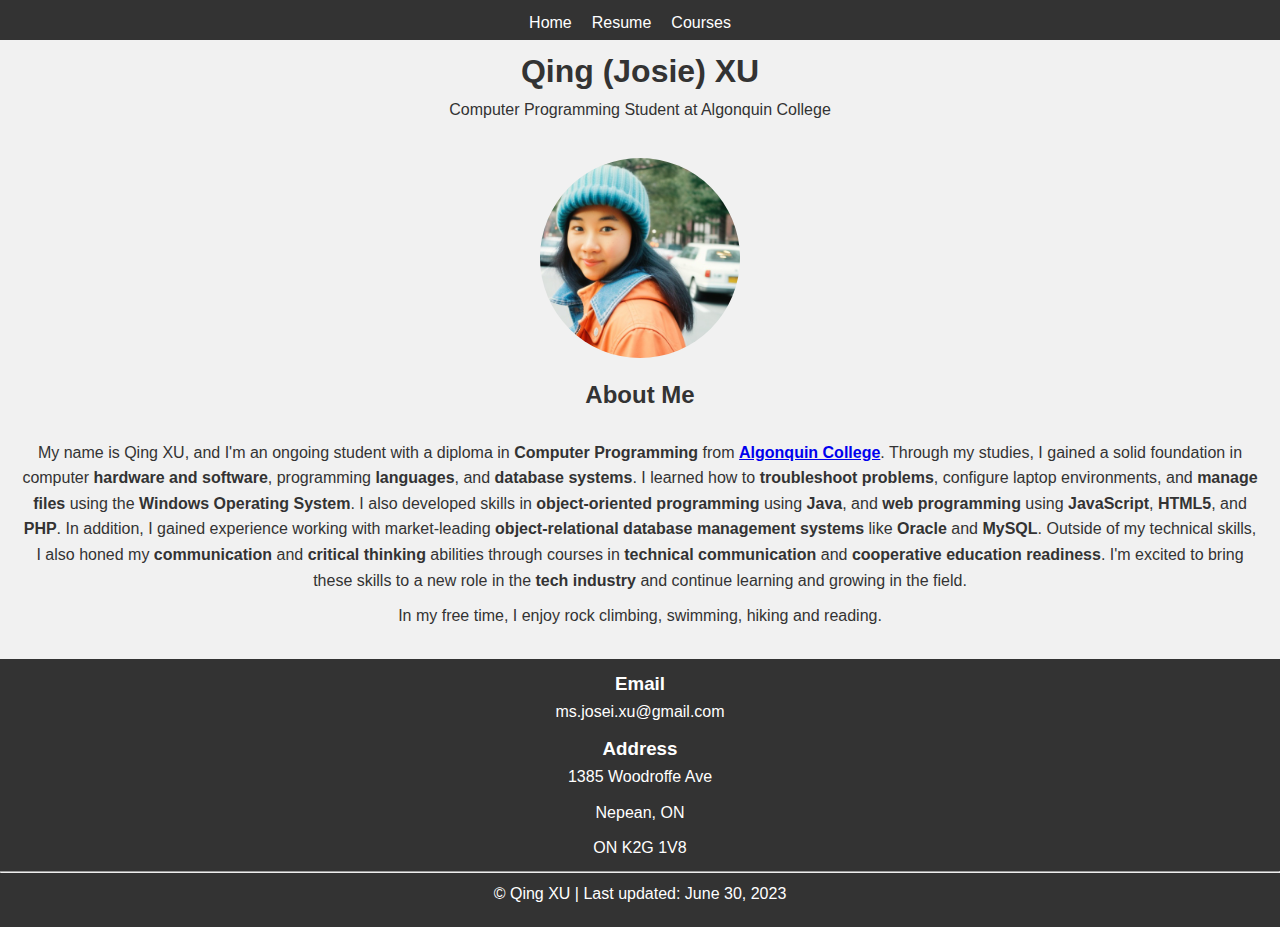
<file: index.html>
<!DOCTYPE html>
<!--
Name: Qing XU 
Date: Jun 28, 2023
Section: CST 8285 section 313
Description: This is the landing page (home page) for assignment1.
-->

<html lang="en">

<head>
    <meta charset="UTF-8">
    <meta name="viewport" content="width=device-width, initial-scale=1.0">
    <meta name="description" content="introduction page">
    <meta name="author" content="Qing XU">
    <title>Qing XU - Personal Website</title>
    <link rel="stylesheet" type="text/css" href="styles.css">

</head>

<body>
    <header>
        <nav>
            <ul>
                <li><a href="index.html">Home</a></li>
                <li><a href="resume.html">Resume</a></li>
                <li><a href="courses.html">Courses</a></li>
            </ul>
        </nav>
    </header>

    <main>
        <section id="landing">
            <br>
            <h1>Qing (Josie) XU</h1>
            <p>Computer Programming Student at Algonquin College</p><br>
            <img src="images/Josie_XU.jpeg" alt="Qing XU" class="img-profile">
            <h2>About Me </h2><br>
            <p>
                My name is Qing XU, and I'm an ongoing student with a diploma in <strong>Computer Programming</strong>
                from <a href="https://www.algonquincollege.com/" target="_blank"><strong>Algonquin College</strong></a>.
                Through my studies, I gained a solid foundation in computer <strong>hardware and software</strong>,
                programming <strong>languages</strong>, and <strong>database systems</strong>.
                I learned how to <strong>troubleshoot problems</strong>, configure laptop environments, and
                <strong>manage files</strong> using the <strong>Windows Operating System</strong>.
                I also developed skills in <strong>object-oriented programming</strong> using <strong>Java</strong>,
                and <strong>web programming</strong> using <strong>JavaScript</strong>, <strong>HTML5</strong>, and
                <strong>PHP</strong>.
                In addition, I gained experience working with market-leading <strong>object-relational database
                    management systems</strong> like <strong>Oracle</strong> and <strong>MySQL</strong>.
                Outside of my technical skills, I also honed my <strong>communication</strong> and <strong>critical
                    thinking</strong> abilities through courses in <strong>technical communication</strong>
                and <strong>cooperative education readiness</strong>.
                I'm excited to bring these skills to a new role in the <strong>tech industry</strong> and continue
                learning and growing in the field.
            </p>
            <p>In my free time, I enjoy rock climbing, swimming, hiking and reading.</p>
        </section>
    </main>

    <footer class="bg-dark text-light">
        <div class="container">
            <div class="row">
                <div class="col-md-6">
                    <h3>Email</h3>
                    <p>ms.josei.xu@gmail.com</p>
                </div>
                <div class="col-md-6">
                    <h3>Address</h3>
                    <p>1385 Woodroffe Ave</p>
                    <p>Nepean, ON</p>
                    <p>ON K2G 1V8</p>
                </div>
            </div>
            <div class="row">
                <div class="col-md-12">
                    <hr>
                    <p>&copy; Qing XU | Last updated: June 30, 2023</p>
                </div>
            </div>
        </div>
    </footer>

</body>

</html>
</file>
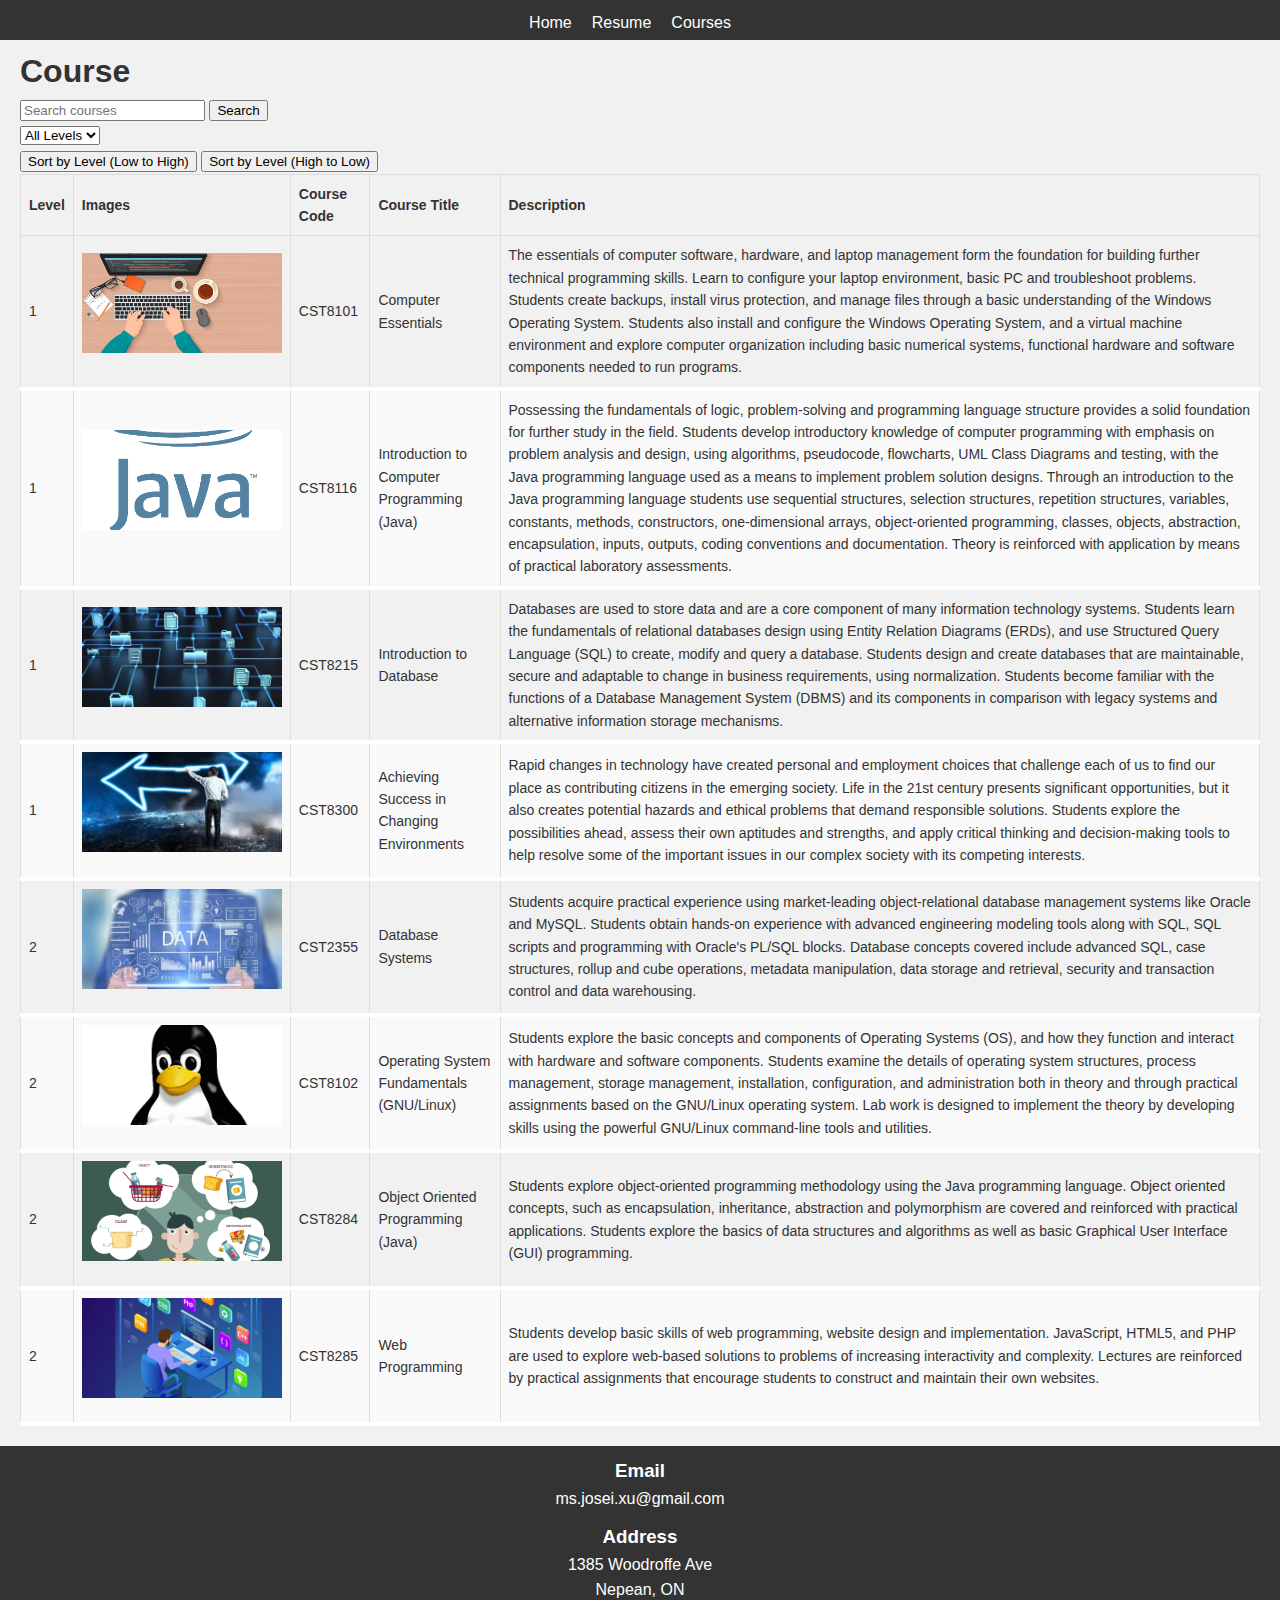
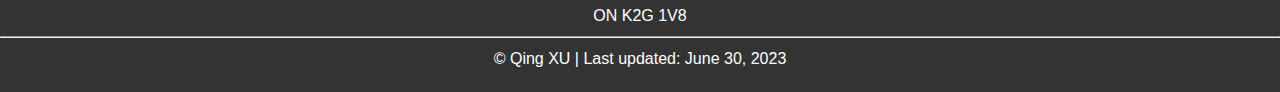
<file: courses.html>
<!--Third page (courses)-->
<!--This page will include an information about your curriculum. List of the whole courses that you should finished so far.   This page should include:-->
<!--•	Search bar for searching of specific course using JavaScript.-->
<!--•	Listed courses with image (book cover, or any image represent the course), title of the course, level, course code and a brief description about the course-->
<!--•	An area that lets you filter course by level using JavaScript-->
<!--•	An area that lets you sort by level from lowest to highest and vice versa using JavaScript-->

<!DOCTYPE html>
<html lang="en">

<head>
    <meta charset="UTF-8">
    <meta name="viewport" content="width=device-width, initial-scale=1.0">
    <meta http-equiv="X-UA-Compatible" content="ie=edge">
    <link rel="stylesheet" href="styles.css">
    <title>Qing XU - Courses</title>

</head>

<body>
    <header>
        <nav>
            <ul>
                <li><a href="index.html">Home</a></li>
                <li><a href="resume.html">Resume</a></li>
                <li><a href="courses.html">Courses</a></li>
            </ul>
        </nav>
    </header>

    <main>
        <br>

        <h1> Course</h1>
        <div class="d-flex">
            <input class="form-control me-2" type="search" placeholder="Search courses" aria-label="Search">
            <button class="btn btn-outline-success" onclick="search()">Search</button>
        </div>

        <div class="d-flex">

            <select id="filter-level">
                <option value="all">All Levels</option>
                <option value="1">Level 1</option>
                <option value="2">Level 2</option>
            </select>
        </div>


        <div class="d-flex">
            <button id="sort-level-asc" onclick="LowToHigh('table', 0)">Sort by Level (Low to High)</button>
            <button id="sort-level-desc" onclick="HighToLow('table', 0)"> Sort by Level (High to Low)</button>
        </div>


        <table class="table" id="table">
            <thead>
                <tr>
                    <th>Level</th>
                    <th>Images</th>
                    <th>Course Code</th>
                    <th>Course Title</th>
                    <th>Description</th>
                </tr>
            </thead>
            <tbody>

                <tr class="l1">
                    <td class="level">1</td>
                    <td><img src="images/CST8101.png" alt="CST8101" class="img-fluid"></td>
                    <td class="code">CST8101</td>
                    <td class="name">Computer Essentials</td>
                    <td>The essentials of computer software, hardware, and laptop management form the foundation for
                        building further technical programming skills. Learn to configure your laptop environment, basic
                        PC and troubleshoot problems. Students create backups, install virus protection, and manage
                        files through a basic understanding of the Windows Operating System. Students also install and
                        configure the Windows Operating System, and a virtual machine environment and explore computer
                        organization including basic numerical systems, functional hardware and software components
                        needed to run programs.</td>

                </tr>
                <tr class="l1">
                    <td class="level">1</td>
                    <td><img src="images/CST8116.png" alt="CST8116" class="img-fluid"></td>
                    <td class="code">CST8116</td>
                    <td class="name">Introduction to Computer Programming (Java)</td>
                    <td>Possessing the fundamentals of logic, problem-solving and programming language structure
                        provides a solid foundation for further study in the field. Students develop introductory
                        knowledge of computer programming with emphasis on problem analysis and design, using
                        algorithms, pseudocode, flowcharts, UML Class Diagrams and testing, with the Java programming
                        language used as a means to implement problem solution designs. Through an introduction to the
                        Java programming language students use sequential structures, selection structures, repetition
                        structures, variables, constants, methods, constructors, one-dimensional arrays, object-oriented
                        programming, classes, objects, abstraction, encapsulation, inputs, outputs, coding conventions
                        and documentation. Theory is reinforced with application by means of practical laboratory
                        assessments.</td>
                </tr>
                <tr class="l1">
                    <td class="level">1</td>
                    <td><img src="images/CST8215.png" alt="CST8215" class="img-fluid"></td>
                    <td class="code">CST8215</td>
                    <td class="name">Introduction to Database</td>
                    <td>Databases are used to store data and are a core component of many information technology
                        systems. Students learn the fundamentals of relational databases design using Entity Relation
                        Diagrams (ERDs), and use Structured Query Language (SQL) to create, modify and query a database.
                        Students design and create databases that are maintainable, secure and adaptable to change in
                        business requirements, using normalization. Students become familiar with the functions of a
                        Database Management System (DBMS) and its components in comparison with legacy systems and
                        alternative information storage mechanisms.</td>

                </tr>
                <tr class="l1">
                    <td class="level">1</td>
                    <td><img src="images/CST8300.png" alt="CST8300" class="img-fluid"></td>
                    <td class="code">CST8300</td>
                    <td class="name">Achieving Success in Changing Environments</td>
                    <td>Rapid changes in technology have created personal and employment choices that challenge each of
                        us to find our place as contributing citizens in the emerging society. Life in the 21st century
                        presents significant opportunities, but it also creates potential hazards and ethical problems
                        that demand responsible solutions. Students explore the possibilities ahead, assess their own
                        aptitudes and strengths, and apply critical thinking and decision-making tools to help resolve
                        some of the important issues in our complex society with its competing interests.</td>

                </tr>
                <tr class="l2">
                    <td class="level">2</td>
                    <td><img src="images/CST2355.png" alt="CST2355" class="img-fluid"></td>
                    <td class="code">CST2355</td>
                    <td class="name">Database Systems</td>
                    <td>Students acquire practical experience using market-leading object-relational database management
                        systems like Oracle and MySQL. Students obtain hands-on experience with advanced engineering
                        modeling tools along with SQL, SQL scripts and programming with Oracle's PL/SQL blocks. Database
                        concepts covered include advanced SQL, case structures, rollup and cube operations, metadata
                        manipulation, data storage and retrieval, security and transaction control and data warehousing.
                    </td>

                </tr>
                <tr class="l2">
                    <td class="level">2</td>
                    <td><img src="images/CST8102.png" alt="CST8102" class="img-fluid"></td>
                    <td class="code">CST8102</td>
                    <td class="name">Operating System Fundamentals (GNU/Linux)</td>
                    <td>Students explore the basic concepts and components of Operating Systems (OS), and how they
                        function and interact with hardware and software components. Students examine the details of
                        operating system structures, process management, storage management, installation,
                        configuration, and administration both in theory and through practical assignments based on the
                        GNU/Linux operating system. Lab work is designed to implement the theory by developing skills
                        using the powerful GNU/Linux command-line tools and utilities.</td>

                </tr>
                <tr class="l2">
                    <td class="level">2</td>
                    <td><img src="images/CST8284.png" alt="CST8284" class="img-fluid"></td>
                    <td class="code">CST8284</td>
                    <td class="name">Object Oriented Programming (Java)</td>
                    <td>Students explore object-oriented programming methodology using the Java programming language.
                        Object oriented concepts, such as encapsulation, inheritance, abstraction and polymorphism are
                        covered and reinforced with practical applications. Students explore the basics of data
                        structures and algorithms as well as basic Graphical User Interface (GUI) programming.</td>

                </tr>
                <tr class="l2">
                    <td class="level">2</td>
                    <td><img src="images/CST8285.png" alt="CST8285" class="img-fluid"></td>
                    <td class="code">CST8285</td>
                    <td class="name">Web Programming</td>
                    <td>Students develop basic skills of web programming, website design and implementation. JavaScript,
                        HTML5, and PHP are used to explore web-based solutions to problems of increasing interactivity
                        and complexity. Lectures are reinforced by practical assignments that encourage students to
                        construct and maintain their own websites.</td>

                </tr>


            </tbody>
        </table>

    </main>


    <footer class="bg-dark text-light">
        <div class="container">
            <div class="row">
                <div class="col-md-6">
                    <h3>Email</h3>
                    <p>ms.josei.xu@gmail.com</p>
                </div>
                <div class="col-md-6">
                    <h3>Address</h3>
                    <ul class="list-unstyled">
                        <li>1385 Woodroffe Ave</li>
                        <li>Nepean, ON</li>
                        <li>ON K2G 1V8</li>
                    </ul>
                </div>
            </div>
            <div class="row">
                <div class="col-md-12">
                    <hr>
                    <p class="text-center">&copy; Qing XU | Last updated: June 30, 2023</p>
                </div>
            </div>
        </div>
    </footer>
    <!-- jQuery, Popper.js, and Bootstrap JS -->

    <script>

        function search() {

            let input = document.querySelector('input[type="search"]');
            let filter = input.value.toUpperCase();
            let table = document.querySelector('table');
            let tr = table.getElementsByTagName('tr');

            for (let i = 0; i < tr.length; i++) {
                let td = tr[i].getElementsByTagName('td')[3];

                if (td) {
                    let txtValue = td.textContent || td.innerText;

                    if (txtValue.toUpperCase().indexOf(filter) > -1) {
                        tr[i].style.display = '';
                    } else {
                        tr[i].style.display = 'none';
                    }
                }
            }



        }


        // Get reference to the select element
        const filterLevel = document.getElementById('filter-level');

        // Add event listener to trigger filter function
        filterLevel.addEventListener('change', filterCoursesByLevel);

        // Filter function to show courses based on selected level
        function filterCoursesByLevel() {
            const level = filterLevel.value;
            const courses = document.querySelectorAll('.table tbody tr');

            for (let i = 0; i < courses.length; i++) {
                const courseLevel = courses[i].querySelector('.level').textContent;
                if (level === 'all' || courseLevel === level) {
                    courses[i].style.display = 'table-row';
                } else {
                    courses[i].style.display = 'none';
                }
            }
        }



        function HighToLow(table_id, sortColumn) {
            var tableData = document.getElementById(table_id).getElementsByTagName('tbody').item(0);
            var rowData = tableData.getElementsByTagName('tr');
            for (var i = 0; i < rowData.length - 1; i++) {
                for (var j = 0; j < rowData.length - (i + 1); j++) {
                    if (Number(rowData.item(j).getElementsByTagName('td').item(sortColumn).innerHTML.replace(/[^0-9\.]+/g, "")) < Number(rowData.item(j + 1).getElementsByTagName('td').item(sortColumn).innerHTML.replace(/[^0-9\.]+/g, ""))) {
                        tableData.insertBefore(rowData.item(j + 1), rowData.item(j));
                    }
                }
            }
        }


        function LowToHigh(table_id, sortColumn) {
            var tableData = document.getElementById(table_id).getElementsByTagName('tbody').item(0);
            var rowData = tableData.getElementsByTagName('tr');
            for (var i = 0; i < rowData.length - 1; i++) {
                for (var j = 0; j < rowData.length - (i + 1); j++) {
                    if (Number(rowData.item(j).getElementsByTagName('td').item(sortColumn).innerHTML.replace(/[^0-9\.]+/g, "")) > Number(rowData.item(j + 1).getElementsByTagName('td').item(sortColumn).innerHTML.replace(/[^0-9\.]+/g, ""))) {
                        tableData.insertBefore(rowData.item(j + 1), rowData.item(j));
                    }
                }
            }
        }


    </script>


</body>

</html>
</file>
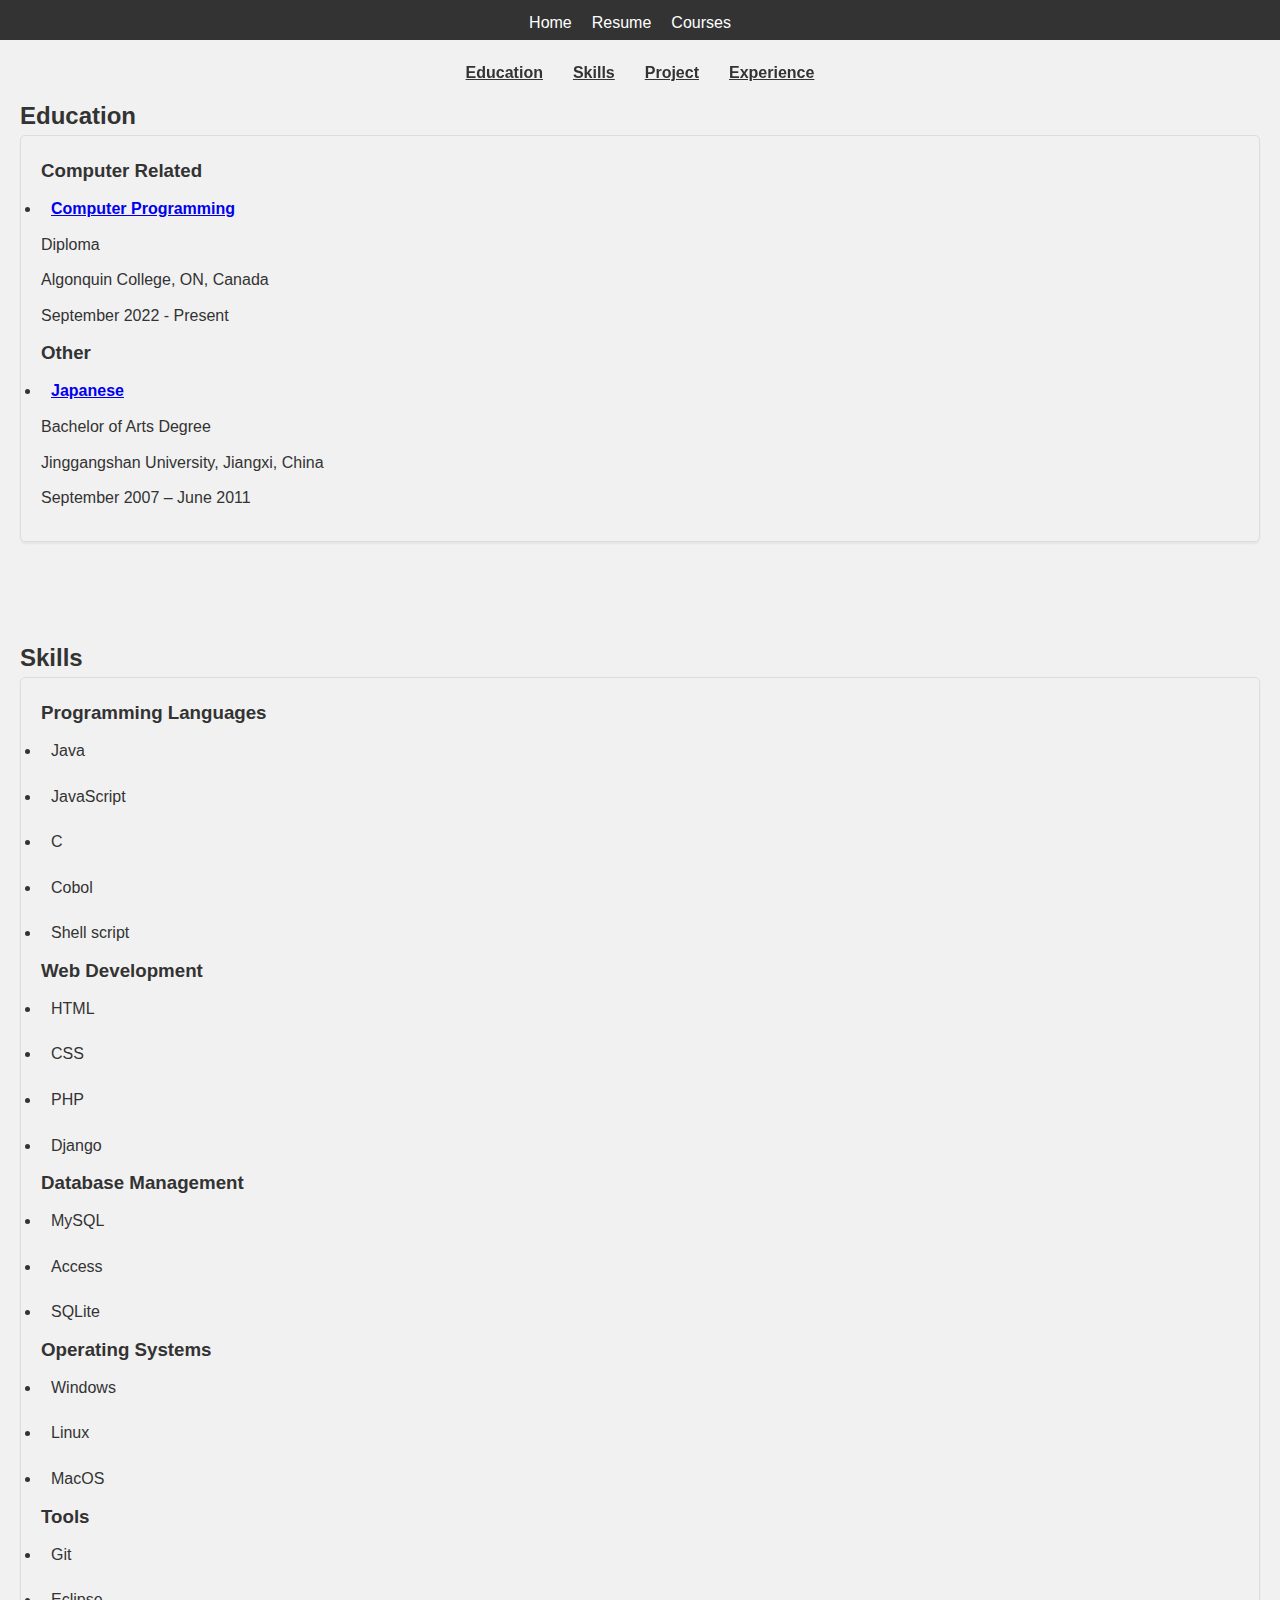
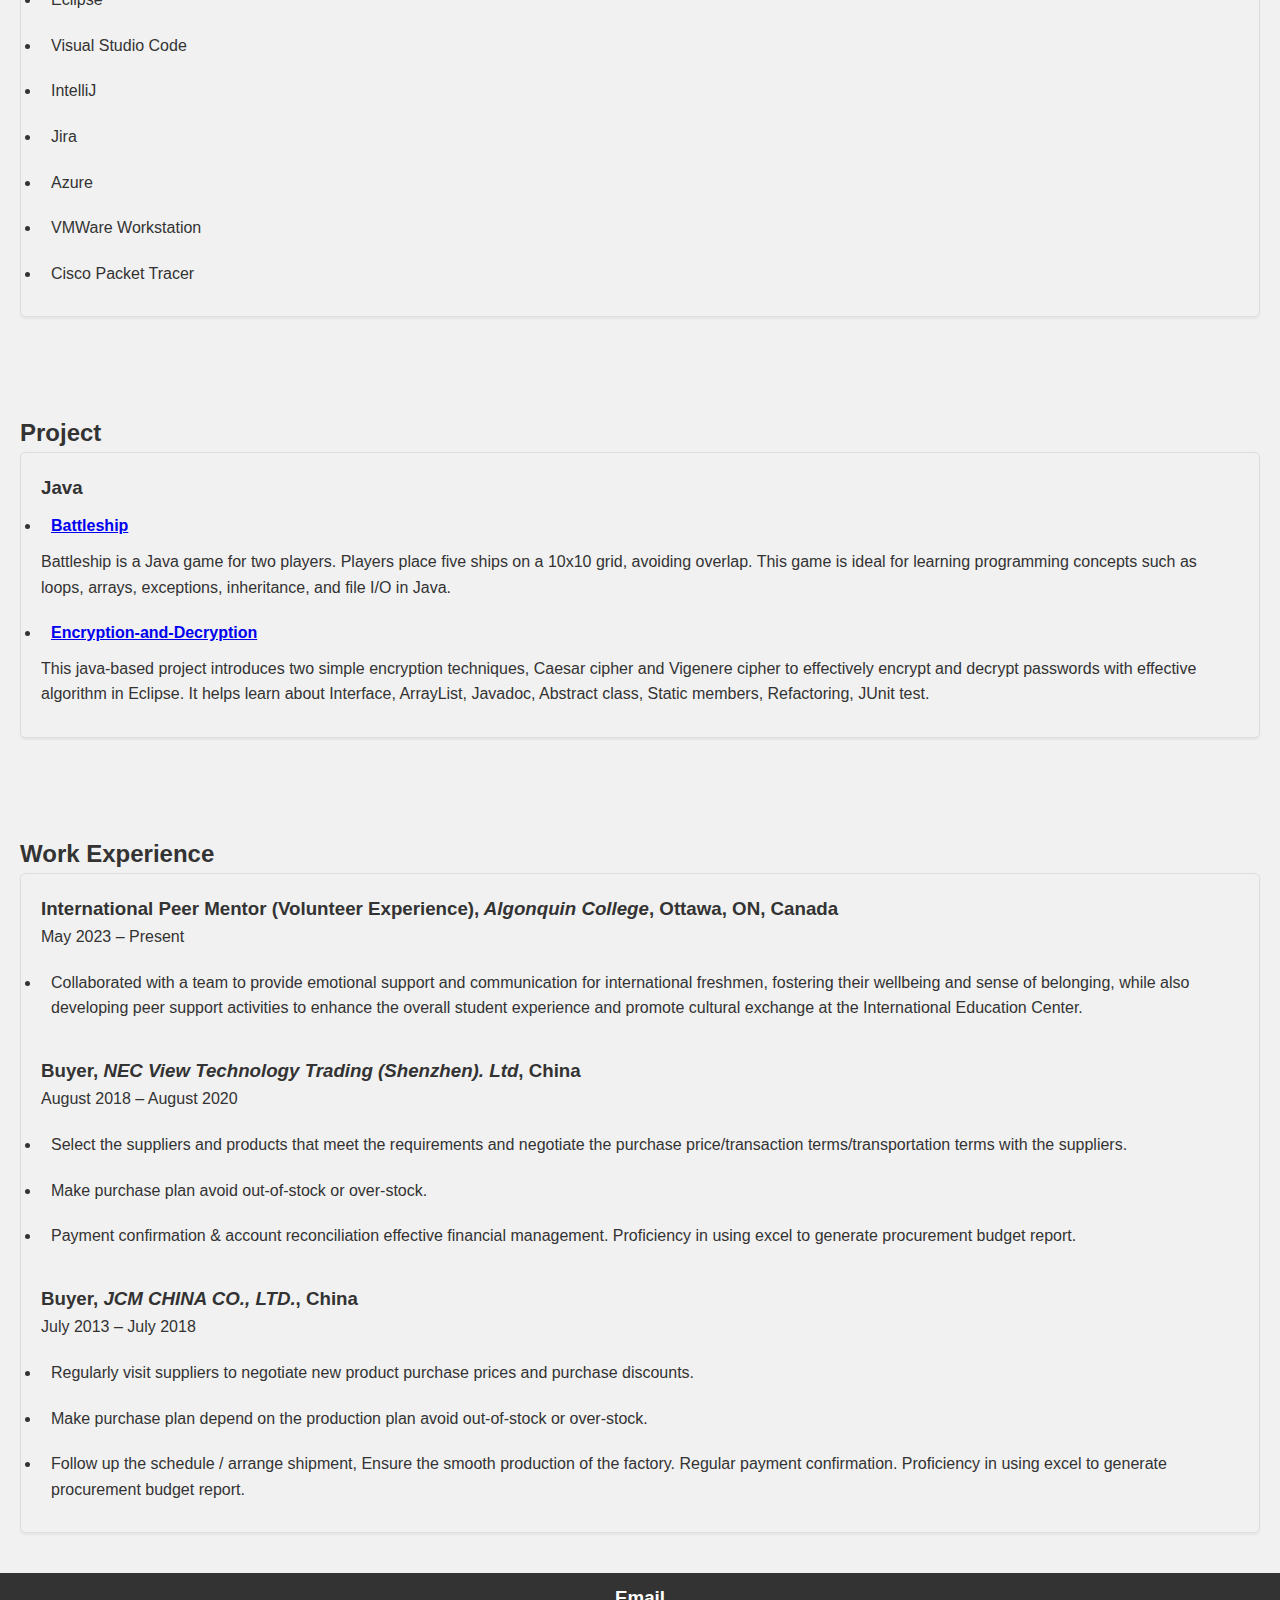
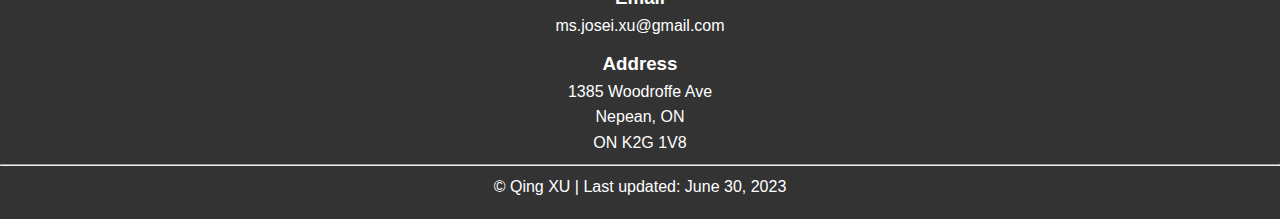
<file: resume.html>
<!DOCTYPE html>
<html lang="en">

<head>

    <meta charset="UTF-8">
    <meta name="viewport" content="width=device-width, initial-scale=1.0">
    <link rel="stylesheet" href="styles.css">
    <title>Qing XU - Resume</title>
</head>

<body>
    <header>
        <nav>
            <ul>
                <li><a href="index.html">Home</a></li>
                <li><a href="resume.html">Resume</a></li>
                <li><a href="courses.html">Courses</a></li>
            </ul>
        </nav>
    </header>


    <main>

        <ul class="nav nav-tabs">
            <li class="nav-item">
                <a class="nav-link" data-bs-toggle="tab" href="#education">Education</a>
            </li>
            <li class="nav-item">
                <a class="nav-link" data-bs-toggle="tab" href="#skills">Skills</a>
            </li>
            <li class="nav-item">
                <a class="nav-link" data-bs-toggle="tab" href="#project">Project</a>
            </li>
            <li class="nav-item">
                <a class="nav-link active" data-bs-toggle="tab" href="#exp">Experience</a>
            </li>


        </ul>


        <div id="education" class="tab-pane fade">
            <br><br><br>
            <h2>Education</h2>
            <div class="container">
                <div class="row justify-content-center">
                    <div class="card">
                        <div class="card-body">
                            <h3 class="card-title">Computer Related</h3>
                            <ul class="list-group list-group-flush">
                                <li class="list-group-item">
                                    <h4 class="card-title"><a
                                            href="https://www.algonquincollege.com/sat/program/computer-programming/"
                                            target="_blank">Computer
                                            Programming</a></h4>
                                </li>
                            </ul>

                            <p class="card-text">Diploma</p>
                            <p class="card-text">Algonquin College, ON, Canada</p>
                            <p class="card-text">September 2022 - Present</p>



                            <h3 class="card-title">Other</h3>
                            <ul class="list-group list-group-flush">
                                <li class="list-group-item">
                                    <h4 class="card-title"><a href="https://english.jgsu.edu.cn/"
                                            target="_blank">Japanese</a>
                                    </h4>
                                </li>
                            </ul>

                            <p class="card-text">Bachelor of Arts Degree</p>
                            <p class="card-text">Jinggangshan University, Jiangxi, China</p>
                            <p class="card-text">September 2007 – June 2011</p>


                        </div>
                    </div>
                </div>
            </div>
        </div>




        <div id="skills" class="tab-pane fade">

            <br><br><br>
            <h2>Skills</h2>
            <div class="container">
                <div class="row justify-content-center">
                    <div class="card">
                        <div class="card-body">
                            <h3 class="card-title"> Programming Languages </h3>
                            <ul class="list-group">
                                <li class="list-group-item">Java</li>
                                <li class="list-group-item">JavaScript</li>
                                <li class="list-group-item">C</li>
                                <li class="list-group-item">Cobol</li>
                                <li class="list-group-item">Shell script</li>
                            </ul>

                            <h3 class="card-title"> Web Development</h3>
                            <ul class="list-group">
                                <li class="list-group-item">HTML</li>
                                <li class="list-group-item">CSS</li>
                                <li class="list-group-item">PHP</li>
                                <li class="list-group-item">Django</li>
                            </ul>

                            <h3 class="card-title">Database Management</h3>
                            <ul class="list-group">
                                <li class="list-group-item">MySQL</li>
                                <li class="list-group-item">Access</li>
                                <li class="list-group-item">SQLite</li>
                            </ul>

                            <h3 class="card-title">Operating Systems</h3>
                            <ul class="list-group">
                                <li class="list-group-item">Windows</li>
                                <li class="list-group-item">Linux</li>
                                <li class="list-group-item">MacOS</li>
                            </ul>

                            <h3 class="card-title">Tools</h3>
                            <ul class="list-group">
                                <li class="list-group-item">Git</li>
                                <li class="list-group-item">Eclipse</li>
                                <li class="list-group-item">Visual Studio Code</li>
                                <li class="list-group-item">IntelliJ</li>
                                <li class="list-group-item">Jira</li>
                                <li class="list-group-item">Azure</li>
                                <li class="list-group-item">VMWare Workstation</li>
                                <li class="list-group-item">Cisco Packet Tracer</li>
                            </ul>
                        </div>
                    </div>
                </div>
            </div>
        </div>


        <div id="project" class="tab-pane fade">
            <br><br><br>
            <h2>Project</h2>
            <div class="container">
                <div class="row justify-content-center">
                    <div class="card">
                        <div class="card-body">
                            <h3 class="card-title">Java</h3>
                            <ul class="list-group list-group-flush">
                                <li class="list-group-item">
                                    <h4 class="card-title"><a href="https://github.com/Josie-qing-xu/Battleship"
                                            target="_blank">Battleship</a>
                                    </h4>
                                </li>
                            </ul>

                            <p class="card-text">Battleship is a Java game for two players. Players place five
                                ships on a 10x10 grid, avoiding overlap. This game is ideal for learning programming
                                concepts such as loops, arrays, exceptions, inheritance, and file I/O in Java.</p>
                            <ul class="list-group list-group-flush">
                                <li class="list-group-item">
                                    <h4 class="card-title"><a
                                            href="https://github.com/Josie-qing-xu/Encryption-and-Decryption"
                                            target="_blank">Encryption-and-Decryption</a></h4>
                                </li>
                            </ul>

                            <p class="card-text">This java-based project introduces two simple encryption
                                techniques, Caesar cipher and Vigenere cipher to effectively encrypt and decrypt
                                passwords with effective algorithm in
                                Eclipse. It helps learn about Interface, ArrayList, Javadoc, Abstract class, Static
                                members, Refactoring,
                                JUnit test.
                            </p>


                        </div>
                    </div>
                </div>
            </div>
        </div>

        <div id="exp" class="tab-pane fade">
            <br><br><br>

            <h2>Work Experience</h2>

            <div class="container">
                <div class="row justify-content-center">

                    <div class="card">
                        <div class="card-body">
                            <h3 class="card-title">International Peer Mentor (Volunteer Experience),<em>
                                    Algonquin College</em>, Ottawa, ON, Canada</h3>
                            <p class="card-text">May 2023 – Present</p>
                            <ul class="list-group list-group-flush">
                                <li class="list-group-item">Collaborated with a team to provide emotional
                                    support and communication for international freshmen, fostering their wellbeing
                                    and sense of belonging, while also developing peer support activities to enhance the
                                    overall student experience and promote cultural exchange at the
                                    International Education Center.
                                </li>

                            </ul><br>


                            <h3 class="card-title">Buyer, <em>NEC View Technology Trading
                                    (Shenzhen). Ltd</em>, China</h3>
                            <p class="card-text">August 2018 – August 2020</p>
                            <ul class="list-group list-group-flush">
                                <li class="list-group-item">Select the suppliers and products that meet the
                                    requirements and negotiate the purchase price/transaction
                                    terms/transportation terms with the suppliers.
                                </li>
                                <li class="list-group-item">Make purchase plan avoid out-of-stock or
                                    over-stock.
                                </li>
                                <li class="list-group-item">Payment confirmation & account reconciliation
                                    effective financial management. Proficiency in using excel to generate procurement
                                    budget report.</li>
                            </ul><br>


                            <h3 class="card-title">Buyer, <em>JCM CHINA CO., LTD.</em>, China
                            </h3>
                            <p class="card-text">July 2013 – July 2018</p>
                            <ul class="list-group list-group-flush">
                                <li class="list-group-item">Regularly visit suppliers to negotiate new
                                    product
                                    purchase prices and purchase discounts.
                                </li>
                                <li class="list-group-item">Make purchase plan depend on the production plan
                                    avoid out-of-stock or over-stock.
                                </li>
                                <li class="list-group-item">Follow up the schedule / arrange shipment,
                                    Ensure
                                    the smooth production of the factory. Regular payment confirmation.
                                    Proficiency in using excel to generate procurement budget report.</li>

                            </ul>

                        </div>
                    </div>
                </div>
            </div>
        </div>
    </main>

    <footer class="bg-dark text-light">
        <div class="container">
            <div class="row">
                <div class="col-md-6">
                    <h3>Email</h3>
                    <p>ms.josei.xu@gmail.com</p>
                </div>
                <div class="col-md-6">
                    <h3>Address</h3>
                    <ul class="list-unstyled">
                        <li>1385 Woodroffe Ave</li>
                        <li>Nepean, ON</li>
                        <li>ON K2G 1V8</li>
                    </ul>
                </div>
            </div>
            <div class="row">
                <div class="col-md-12">
                    <hr>
                    <p class="text-center">&copy; Qing XU | Last updated: June 30, 2023</p>
                </div>
            </div>
        </div>
    </footer>

</body>

</html>
</file>
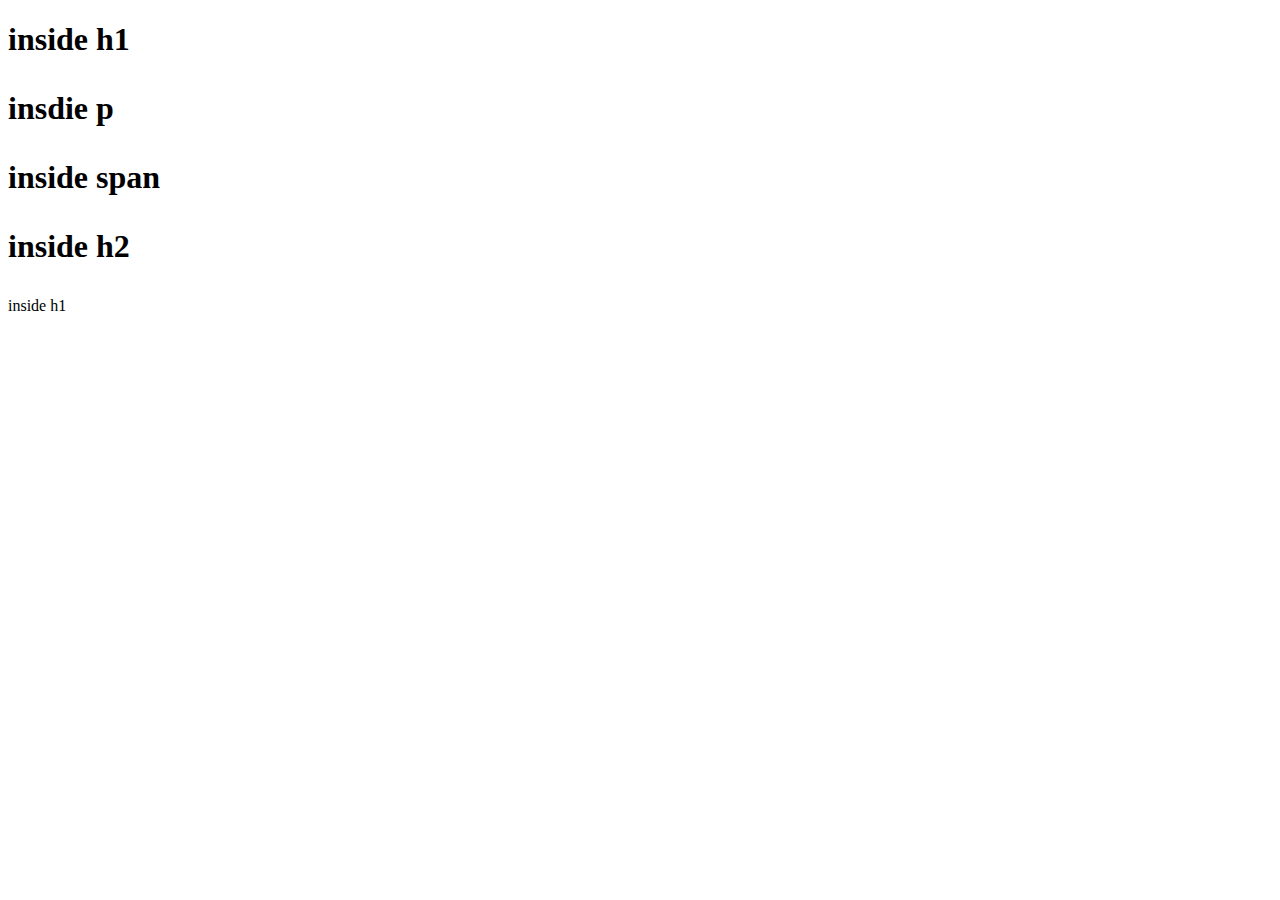
<file: images/test.html>
<!DOCTYPE html>
<html lang="en">

<head>
    <meta charset="UTF-8">
    <meta name="viewport" content="width=device-width, initial-scale=1.0">
    <title>Document</title>
</head>

<body>
    <h1 id="id01">
        inside h1

        <p>
            insdie p
            <br>
        <p>inside span
        <p>
            inside h2
        </p>
        </p>
        </p>
    </h1>

    <p id="id02">
        inside h1
        <script>
            document.getElementById("id02").innerHTML = document.getElementById("id01").childNodes[1].childNodes[1].firstChild.nodeValue;
        </script>
    </p>



</body>

</html>
</file>
<file: styles.css>
body,
h1,
h2,
h3,
p,
ul,
li {
    margin: 0;
    padding: 0;
}


body {
    font-family: Arial, sans-serif;
    background-color: #f1f1f1;
    color: #333;
    line-height: 1.6;
}

header {
    background-color: #333;
    color: #fff;
    position: fixed;
    left: 0;
    right: 0;
    height: 40px;
}

nav ul {
    list-style: none;
    display: flex;
    justify-content: center;
    padding: 10px 0;
}

nav ul li {
    margin-right: 20px;
}

nav ul li a {
    color: #fff;
    text-decoration: none;
}

nav ul li a:hover {
    text-decoration: underline;
}

.nav.nav-tabs {
    margin-top: 40px;
    position: fixed;
    left: 0;
    right: 0;

}

.nav-tabs {
    display: flex;
    justify-content: center;
}


.nav-tabs li {
    margin-bottom: 0;
}

.nav-tabs li a {
    color: #333;
    font-size: 16px;
    padding: 10px 15px;
    border: none;
    border-radius: 0;
    background: none;
    font-weight: bold;
}



.card {

    border: 1px solid #ddd;
    border-radius: 5px;
    box-shadow: 0 2px 2px rgba(0, 0, 0, 0.05);
    margin-bottom: 20px;
}

.card-header {
    background-color: #f5f5f5;
    font-weight: bold;
    padding: 10px;
}

.card-body {
    padding: 20px;
}

.card-title {
    margin-top: auto;
    margin-bottom: auto;
}

.list-group-item {
    padding: 10px;
    border: none;
}


main {
    padding: 20px;
}

#landing {
    text-align: center;
}


img {
    width: 200px;
    height: 200px;
    border-radius: 50%;
    margin-bottom: 10px;
    object-fit: cover;
}

.img-fluid {
    width: 200px;
    height: 100px;
    border-radius: 0;
    object-fit: cover;
}

p {
    margin-bottom: 10px;
}

footer {
    background-color: #333;
    color: #fff;
    text-align: center;
    padding: 10px 0;
}

.nav-item {
    list-style-type: none;
}

.nav-link {
    color: black
}

tbody tr {
    border-bottom: 4px solid white;
    height: 125px;
    margin: 10px 50px 10px 30px;
}

tbody td {
    text-align: center;
    margin: 5px 50px 5px 30px;
}

tbody td:last-child {
    margin-left: 5px;
}


table {
    border-collapse: collapse;
    width: 100%;
    font-family: Arial, sans-serif;
    font-size: 14px;
}

table th,
table td {
    padding: 8px;
    text-align: left;
    border: 1px solid #ddd;
}


table tr:nth-child(even) {
    background-color: #f9f9f9;
}

.card-text {
    list-style-type: none;
}
</file>
